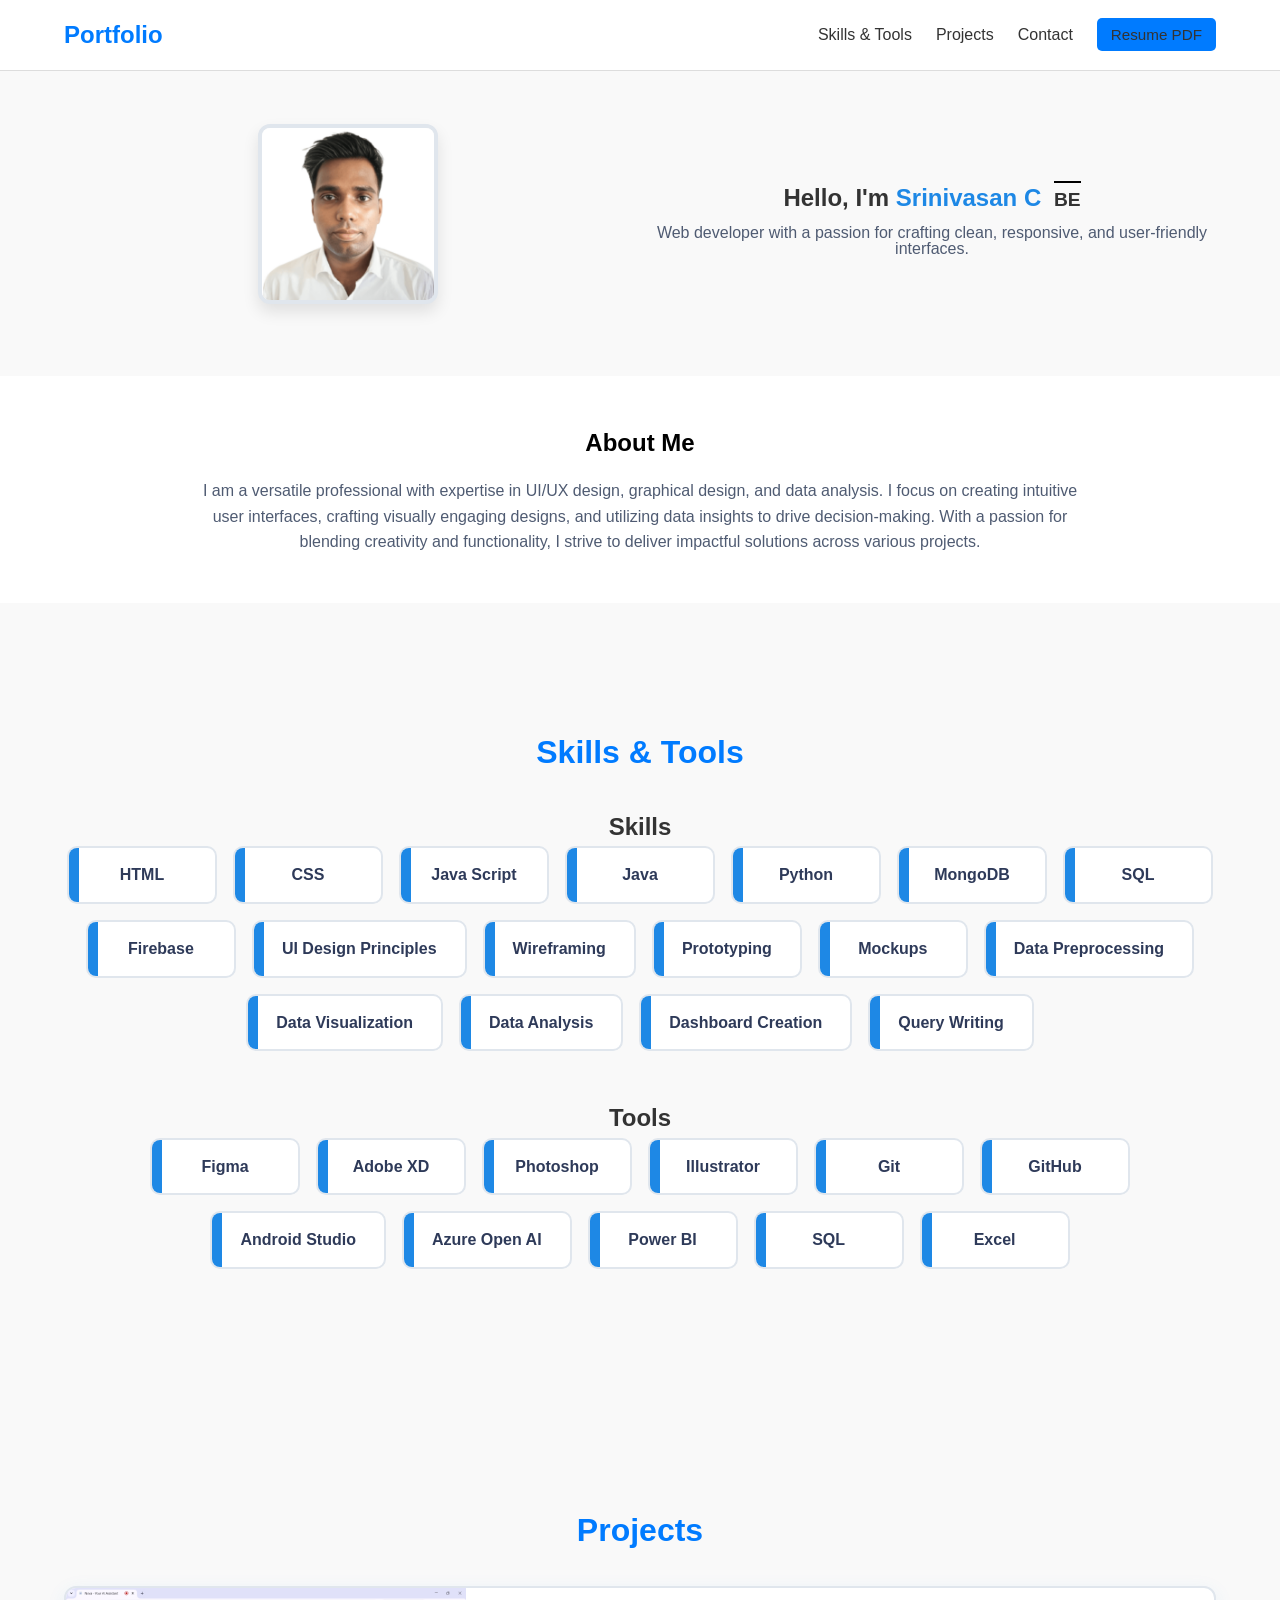
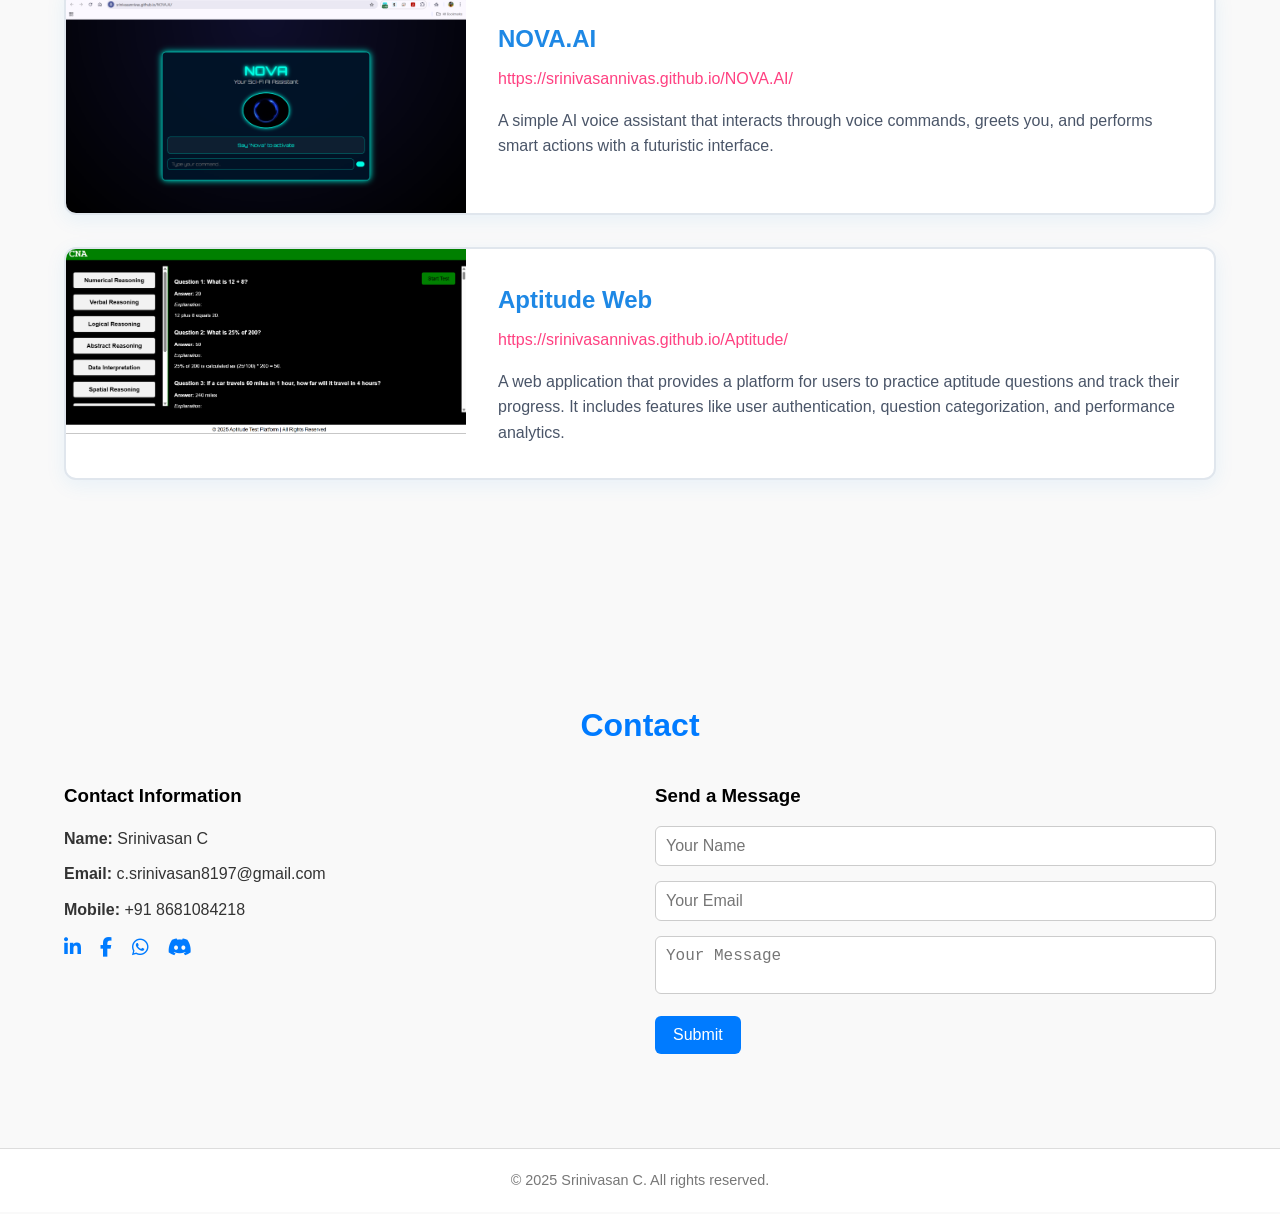
<file: index.html>
<!DOCTYPE html>
<html lang="en">
<head>
  <meta charset="UTF-8" />
  <meta name="viewport" content="width=device-width, initial-scale=1.0"/>
  <title>Portfolio</title>
  <link rel="stylesheet" href="style.css" />
  <link rel="stylesheet" href="https://cdnjs.cloudflare.com/ajax/libs/font-awesome/6.4.0/css/all.min.css" />
</head>
<body>
  <!-- Navbar -->
  <header class="navbar">
    <div class="container">
      <div class="brand"><span class="highlight">Portfolio</span></div>
      <div class="menu-toggle">&#9776;</div>
      <ul class="nav-links" id="nav-links">
        <li><a href="#home" data-link="home">Home</a></li>
        <li><a href="#skills" data-link="skills">Skills & Tools</a></li>
        <li><a href="#projects" data-link="projects">Projects</a></li>
        <li><a href="#contact" data-link="contact">Contact</a></li>
        <li><a href="resume.pdf" target="_blank" class="pdf-btn">Resume PDF</a></li>
      </ul>
    </div>
  </header>

  <!-- Main Content -->
  <main>
    <section id="home" class="home-section section">
      <div class="container grid">
        <div class="profile-section">
            <img src="image.png" alt="Srinivasan Profile Photo" class="profile-img" />
        </div>
        <div class="intro">
          <h2>
            Hello, I'm <span class="name">Srinivasan C</span>
            <span class="be-label">BE</span>
          </h2>
            <p>Web developer with a passion for crafting clean, responsive, and user-friendly interfaces.</p>
        </div>
    </div>
</section>

<section class="about-me">
    <div class="container">
        <h2>About Me</h2>
        <p>
          I am a versatile professional with expertise in UI/UX design, graphical design, and data analysis. I focus on creating intuitive user interfaces, crafting visually engaging designs, and utilizing data insights to drive decision-making. With a passion for blending creativity and functionality, I strive to deliver impactful solutions across various projects.
        </p>
    </div>
    </section>

    <section id="skills" class="section">
      <div class="container">
        <h2 class="section-heading">Skills & Tools</h2>
        <h2 class="heading">Skills</h2>
        <div class="grid-list">
          <div class="item">HTML</div>
          <div class="item">CSS</div>
          <div class="item">Java Script</div>
          <div class="item">Java</div>
          <div class="item">Python</div>
          <div class="item">MongoDB</div>
          <div class="item">SQL</div>
          <div class="item">Firebase</div>
          <div class="item">UI Design Principles</div>
          <div class="item">Wireframing</div>
          <div class="item">Prototyping</div>
          <div class="item">Mockups</div>
          <div class="item">Data Preprocessing</div>
          <div class="item">Data Visualization</div>
          <div class="item">Data Analysis</div>
          <div class="item">Dashboard Creation</div>
          <div class="item">Query Writing</div>
        </div>
        <h2 class="heading">Tools</h2>
        <div class="grid-list tools-list">
          <div class="item">Figma</div>
          <div class="item">Adobe XD</div>
          <div class="item">Photoshop</div>
          <div class="item">Illustrator</div>
          <div class="item">Git</div>
          <div class="item">GitHub</div>
          <div class="item">Android Studio</div>
          <div class="item">Azure Open AI</div>
          <div class="item">Power BI</div>
          <div class="item">SQL</div>
          <div class="item">Excel</div>
        </div>
      </div>
    </section>

    <section id="projects" class="section">
      <div class="container">
        <h2 class="section-heading">Projects</h2>
        <div class="projects-container">
          <div class="project-card">
            <div class="project-image">
              <img src="nova.png" alt="NOVA.AI Preview" />
            </div>
            <div class="project-info">
              <h3>NOVA.AI</h3>
              <a href="https://srinivasannivas.github.io/NOVA.AI/" target="_blank">
                https://srinivasannivas.github.io/NOVA.AI/
              </a>
              <p class="description">
                A simple AI voice assistant that interacts through voice commands, greets you, and performs smart actions with a futuristic interface.
              </p>
            </div>
          </div>
        </div>
        <div class="projects-container">
          <div class="project-card">
            <div class="project-image">
              <img src="CNA.png" alt="Aptitude Web Preview" />
            </div>
            <div class="project-info">
              <h3>Aptitude Web</h3>
              <a href="https://srinivasannivas.github.io/Aptitude/" target="_blank">
                https://srinivasannivas.github.io/Aptitude/
              </a>
              <p class="description">
                A web application that provides a platform for users to practice aptitude questions and track their progress. It includes features like user authentication, question categorization, and performance analytics.
              </p>
            </div>
          </div>
        </div>
      </div>
    </section>

    <section id="contact" class="section contact">
      <div class="container">
        <h2 class="section-heading">Contact</h2>
        <div class="contact-container">
          <div class="contact-info">
            <h3>Contact Information</h3>
            <p><strong>Name:</strong> Srinivasan C</p>
            <p><strong>Email:</strong> <a href="mailto:c.srinivasan8197@gmail.com">c.srinivasan8197@gmail.com</a></p>
            <p><strong>Mobile:</strong> <a href="tel:+918681084218">+91 8681084218</a></p>
            <div class="social-links">
              <a href="https://www.linkedin.com/in/srinivasan-designer/" target="_blank"><i class="fab fa-linkedin-in"></i></a>
              <a href="https://www.facebook.com/profile.php?id=100066773574095" target="_blank"><i class="fab fa-facebook-f"></i></a>
              <a href="https://wa.me/918681084218" target="_blank"><i class="fab fa-whatsapp"></i></a>
              <a href="https://discord.com/users/nivas9003" target="_blank"><i class="fab fa-discord"></i></a>
            </div>
          </div>

          <div class="message-box">
            <h3>Send a Message</h3>
            <form action="https://formsubmit.co/c.srinivasan8197@gmail.com" method="POST" id="contact-form">
              <input type="text" name="name" placeholder="Your Name" required />
              <input type="email" name="email" placeholder="Your Email" required />
              <textarea name="message" placeholder="Your Message" required></textarea>
              <input type="hidden" name="_next" value="https://srinivasannivas.github.io/Portfolio/" />
              <input type="hidden" name="_captcha" value="false" />
              <button type="submit">Submit</button>
            </form>
          </div>
        </div>
      </div>
    </section>
  </main>

  <!-- Footer -->
  <footer class="footer">
    &copy; 2025 Srinivasan C. All rights reserved.
  </footer>

  <script src="script.js"></script>
</body>
</html>
</file>
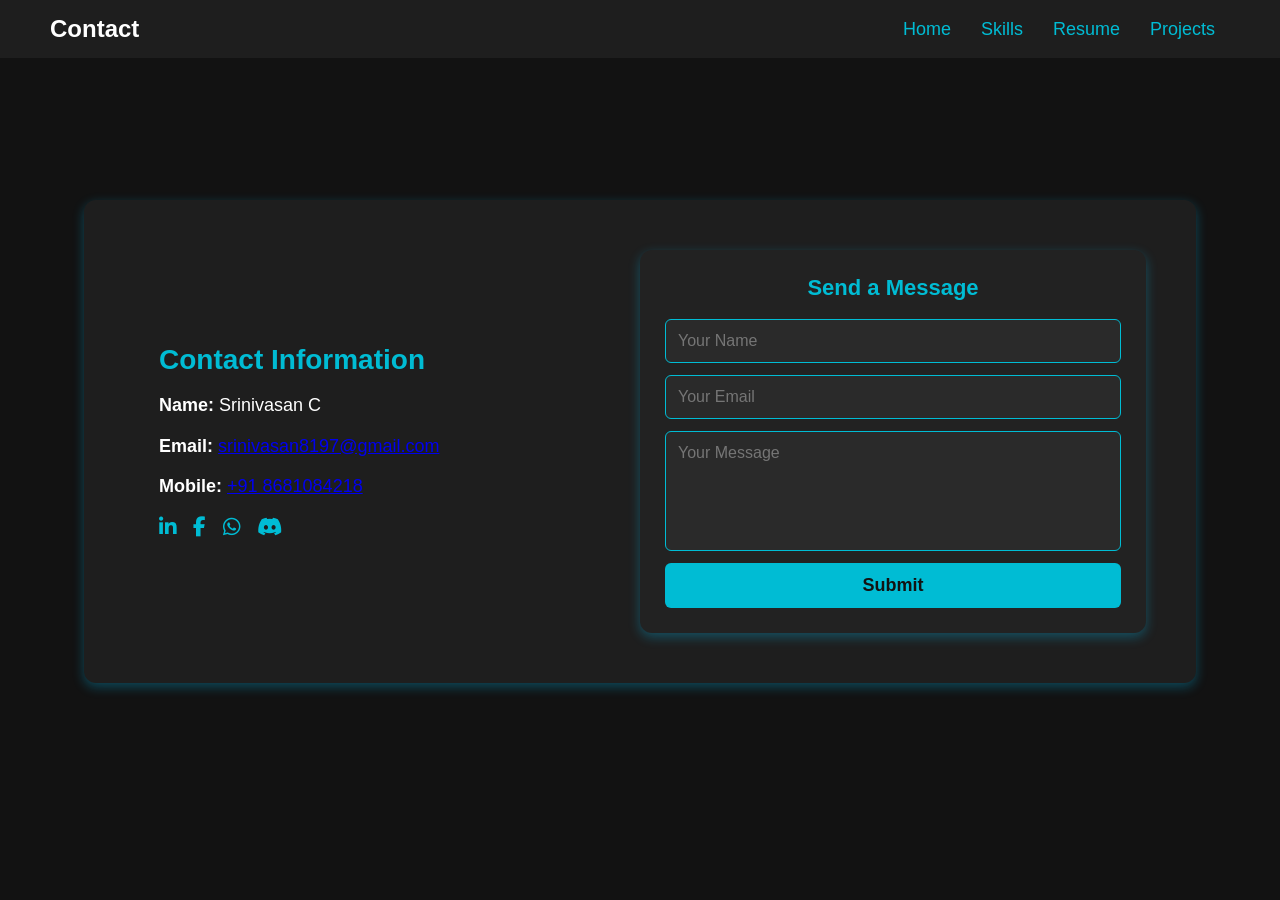
<file: contact.html>
<!DOCTYPE html>
<html lang="en">
<head>
    <meta charset="UTF-8">
    <meta name="viewport" content="width=device-width, initial-scale=1.0">
    <title>Contact</title>
    <link rel="stylesheet" href="assets/css/contact.css">
    
    <!-- Font Awesome for Social Media Icons -->
    <link rel="stylesheet" href="https://cdnjs.cloudflare.com/ajax/libs/font-awesome/6.5.1/css/all.min.css">
</head>
<body>
    <div class="container">
        <nav class="navbar">
            <h2>Contact</h2>
            <div class="menu-toggle">
                <span></span>
                <span></span>
                <span></span>
            </div>
            <ul id="nav-links">
                <li><a href="index.html">Home</a></li>
                <li><a href="skills.html">Skills</a></li>
                <li><a href="resume.html">Resume</a></li>
                <li><a href="projects.html">Projects</a></li>
            </ul>
        </nav>

        <div class="contact-container">
            <!-- Contact Information -->
            <div class="contact-info">
                <h2>Contact Information</h2>
                <p><strong>Name:</strong> Srinivasan C</p>
                <p><strong>Email:</strong> <a href="mailto:c.srinivasan8197@gmail.com">srinivasan8197@gmail.com</a></p>
                <p><strong>Mobile:</strong> <a href="tel:+918681084218">+91 8681084218</a></p>
                
                <div class="social-links">
                    <a href="https://www.linkedin.com/in/srinivasan-designer/" target="_blank">
                        <i class="fab fa-linkedin-in"></i>
                    </a>
                    <a href="https://www.facebook.com/profile.php?id=100066773574095" target="_blank">
                        <i class="fab fa-facebook-f"></i>
                    </a>
                    <a href="https://wa.me/918681084218" target="_blank">
                        <i class="fab fa-whatsapp"></i>
                    </a>
                    <a href="
                    https://discord.com/users/nivas9003" target="_blank">
                        <i class="fab fa-discord"></i>
                    </a>
                </div>
            </div>

            <!-- Contact Form -->
            <div class="message-box">
                <h3>Send a Message</h3>
                <form action="https://formsubmit.co/c.srinivasan8197@gmail.com" method="POST" id="contact-form">
                    <input type="text" name="name" id="name" placeholder="Your Name" required>
                    <input type="email" name="email" id="email" placeholder="Your Email" required>
                    <textarea name="message" id="message" placeholder="Your Message" required></textarea>

                    <!-- Form Configuration -->
                    <input type="hidden" name="_next" value="https://srinivasannivas.github.io/Portfolio/contact.html">
                    <input type="hidden" name="_captcha" value="false">

                    <button type="submit">Submit</button>
                </form>
            </div>
        </div>
    </div>

    <!-- JavaScript File -->
    <script src="assets/js/contact.js"></script>
</body>
</html>
</file>
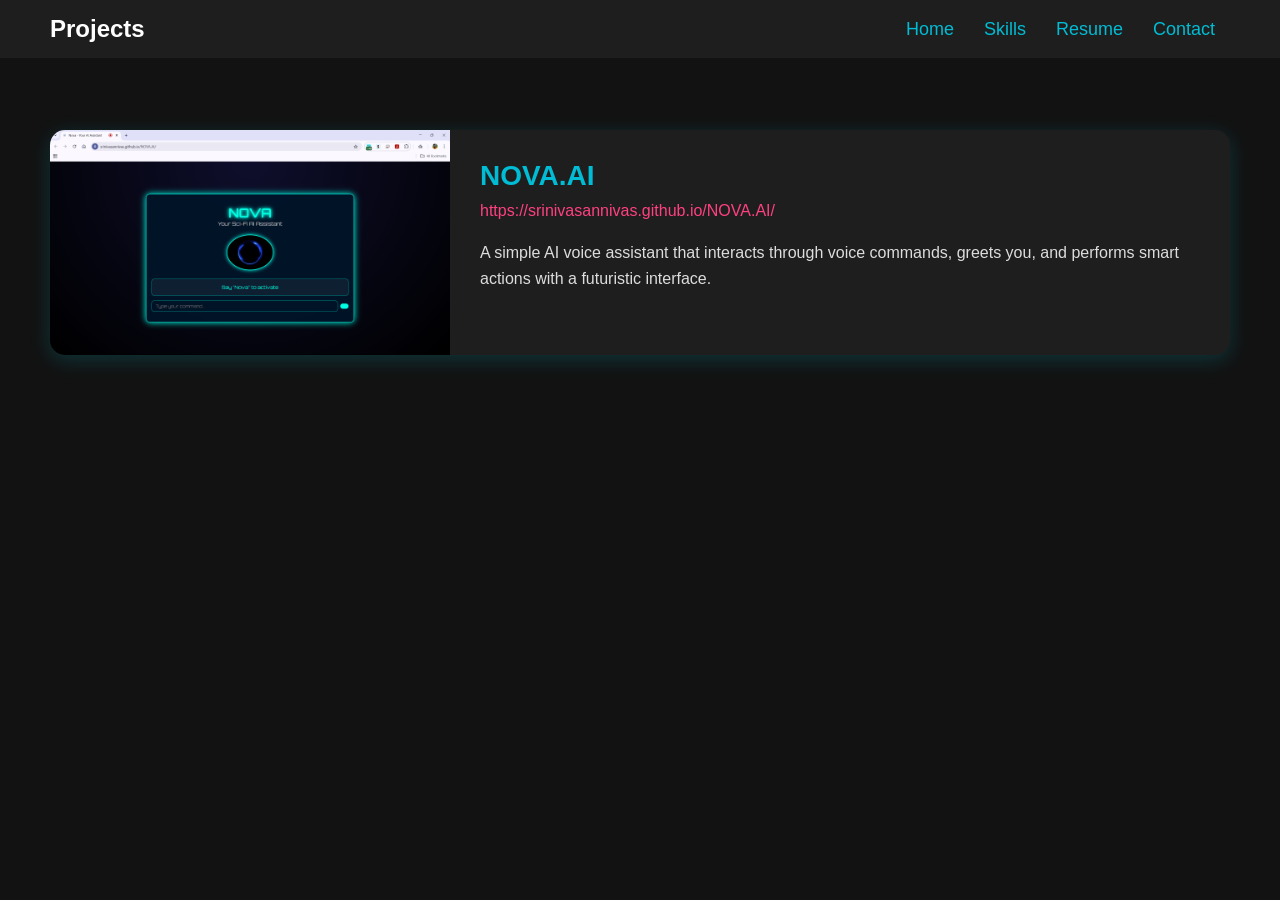
<file: projects.html>
<!DOCTYPE html>
<html lang="en">
<head>
    <meta charset="UTF-8">
    <meta name="viewport" content="width=device-width, initial-scale=1.0">
    <title>Portfolio - Projects</title>
    <link rel="stylesheet" href="assets/css/projects.css">
</head>
<body>
    <div class="container">
        <nav class="navbar">
            <h2>Projects</h2>
            <div class="menu-toggle" onclick="toggleMenu()">
                <span></span>
                <span></span>
                <span></span>
            </div>
            <ul id="nav-links">
                <li><a href="index.html">Home</a></li>
                <li><a href="skills.html">Skills</a></li>
                <li><a href="resume.html">Resume</a></li>
                <li><a href="contact.html">Contact</a></li>
            </ul>
        </nav>

        <div class="projects-section">
            <div class="project-card">
                <div class="project-image">
                    <img src="assets/images/nova.png" alt="NOVA.AI Preview">
                </div>
                <div class="project-info">
                    <h3>NOVA.AI</h3>
                    <a href="https://srinivasannivas.github.io/NOVA.AI/" target="_blank">https://srinivasannivas.github.io/NOVA.AI/</a>
                    <p class="description">
                        A simple AI voice assistant that interacts through voice commands, greets you, and performs smart actions with a futuristic interface.
                    </p>
                </div>
            </div>
        </div>
    </div>

    <script src="assets/js/projects.js"></script>
</body>
</html>
</file>
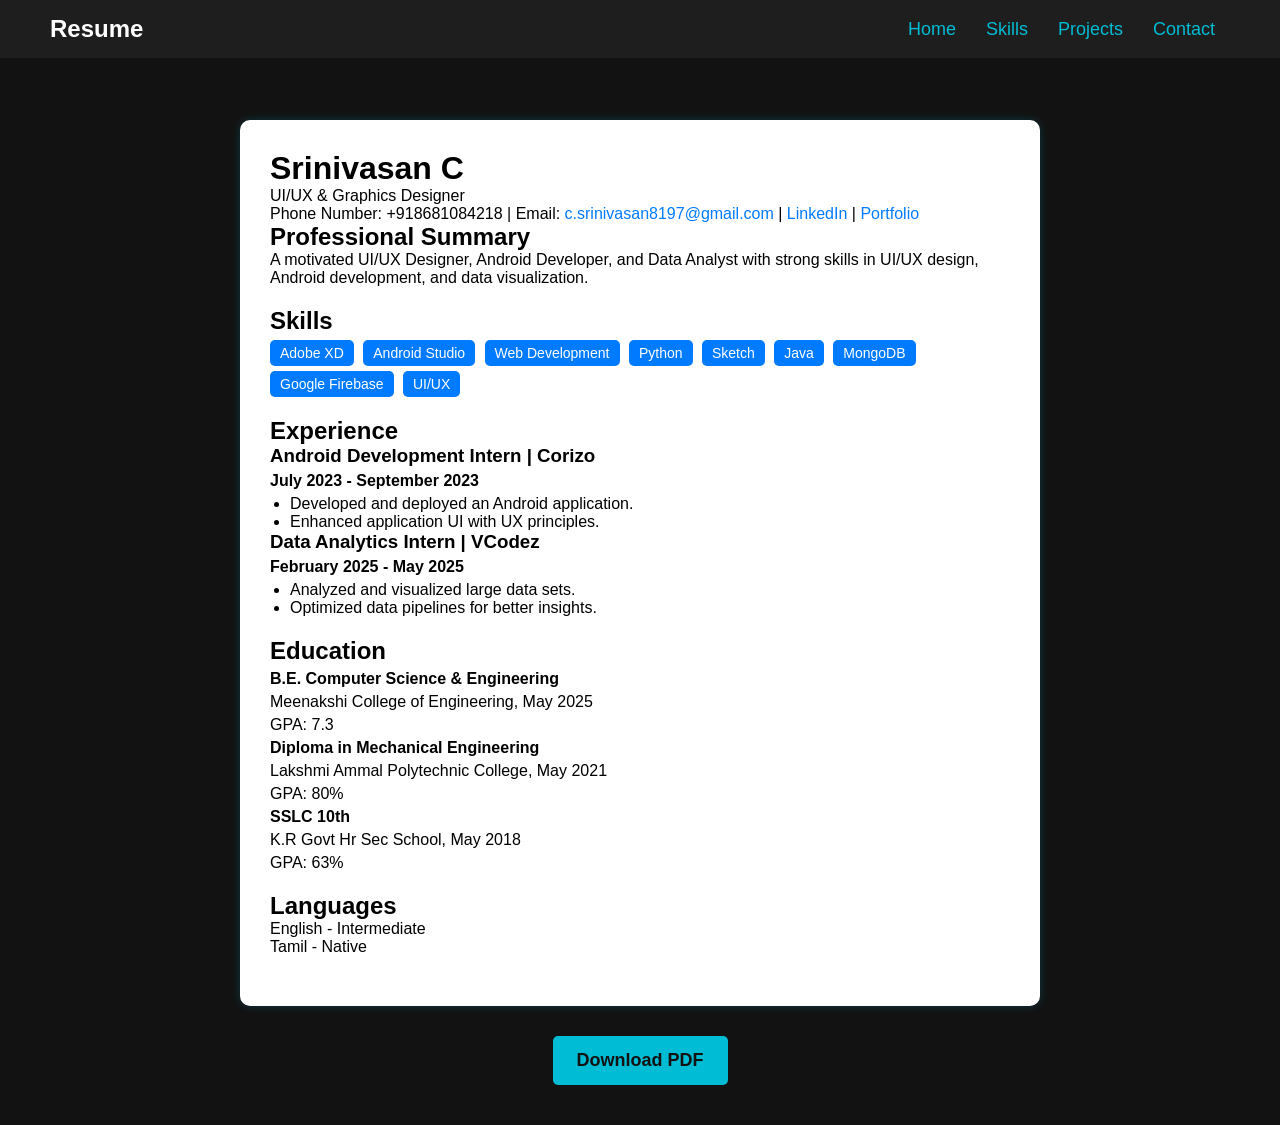
<file: resume.html>
<!DOCTYPE html>
<html lang="en">
<head>
  <meta charset="UTF-8" />
  <meta name="viewport" content="width=device-width, initial-scale=1.0"/>
  <title>Resume - Srinivasan C</title>
  <link rel="stylesheet" href="assets/css/resume.css" />
</head>
<body>
  <div class="container">
    <nav class="navbar">
      <h2>Resume</h2>
      <ul>
        <li><a href="index.html">Home</a></li>
        <li><a href="skills.html">Skills</a></li>
        <li><a href="projects.html">Projects</a></li>
        <li><a href="contact.html">Contact</a></li>
      </ul>
      <div class="menu-toggle">
        <span></span><span></span><span></span>
      </div>
    </nav>

    <div class="resume-content">
      <div class="resume-layout">
        <div class="resume-container">
          <header class="header">
            <h1>Srinivasan C</h1>
            <p>UI/UX & Graphics Designer</p>
            <p>
              Phone Number: +918681084218 |
              Email: <a href="mailto:c.srinivasan8197@gmail.com">c.srinivasan8197@gmail.com</a> |
              <a href="https://www.linkedin.com/in/srinivasan-designer/">LinkedIn</a> |
              <a href="https://srinivasannivas.github.io/Portfolio/">Portfolio</a>
            </p>
          </header>

          <section class="section">
            <h2>Professional Summary</h2>
            <p>A motivated UI/UX Designer, Android Developer, and Data Analyst with strong skills in UI/UX design, Android development, and data visualization.</p>
          </section>

          <section class="section skills">
            <h2>Skills</h2>
            <span>Adobe XD</span> <span>Android Studio</span> <span>Web Development</span> <span>Python</span>
            <span>Sketch</span> <span>Java</span> <span>MongoDB</span> <span>Google Firebase</span> <span>UI/UX</span>
          </section>

          <section class="section experience">
            <h2>Experience</h2>
            <h3>Android Development Intern | Corizo</h3>
            <p><strong>July 2023 - September 2023</strong></p>
            <ul>
              <li>Developed and deployed an Android application.</li>
              <li>Enhanced application UI with UX principles.</li>
            </ul>
            <h3>Data Analytics Intern | VCodez</h3>
            <p><strong>February 2025 - May 2025</strong></p>
            <ul>
              <li>Analyzed and visualized large data sets.</li>
              <li>Optimized data pipelines for better insights.</li>
            </ul>
          </section>

          <section class="section education">
            <h2>Education</h2>
            <p><strong>B.E. Computer Science & Engineering</strong></p>
            <p>Meenakshi College of Engineering, May 2025</p>
            <p>GPA: 7.3</p>
            <p><strong>Diploma in Mechanical Engineering</strong></p>
            <p>Lakshmi Ammal Polytechnic College, May 2021</p>
            <p>GPA: 80%</p>
            <p><strong>SSLC 10th</strong></p>
            <p>K.R Govt Hr Sec School, May 2018</p>
            <p>GPA: 63%</p>
          </section>

          <section class="section">
            <h2>Languages</h2>
            <p>English - Intermediate</p>
            <p>Tamil - Native</p>
          </section>
        </div>

        <div class="download-box">
          <a href="assets/resume.pdf" download class="download-btn">Download PDF</a>
        </div>
      </div>
    </div>
  </div>

  <script src="assets/js/resume.js"></script>
</body>
</html>
</file>
<file: style.css>
/* Base Reset and Body Styles */
* {
  margin: 0;
  padding: 0;
  box-sizing: border-box;
}

body {
  font-family: 'Segoe UI', Tahoma, Geneva, Verdana, sans-serif;
  line-height: 1.6;
  color: #333;
  background-color: #f9f9f9;
}

/* Container */
.container {
  width: 90%;
  max-width: 1200px;
  margin: auto;
}

/* Navbar Styles */
.navbar {
  background: #fff;
  border-bottom: 1px solid #ddd;
  position: fixed;
  width: 100%;
  top: 0;
  z-index: 1000;
}

.navbar .container {
  display: flex;
  justify-content: space-between;
  align-items: center;
  padding: 1rem 0;
}

.brand {
  font-size: 1.5rem;
  font-weight: bold;
}

.brand .highlight {
  color: #007bff;
}

.menu-toggle {
  display: none;
  font-size: 1.5rem;
  cursor: pointer;
}

.nav-links {
  list-style: none;
  display: flex;
  gap: 1.5rem;
}

.nav-links li a {
  text-decoration: none;
  color: #333;
  font-weight: 500;
  transition: color 0.3s ease;
}

.nav-links li a:hover {
  color: #007bff;
}

/* PDF Button */
.pdf-btn {
  padding: 8px 14px;
  background: #007bff;
  color: #fff;
  border-radius: 5px;
  text-decoration: none;
  font-size: 0.95rem;
  transition: background-color 0.3s ease;
}

.pdf-btn:hover {
  background-color: #0056b3;
}

/* Section Styles */
.section {
  padding: 100px 0 60px;
  margin-top: 60px;
}

.section-heading {
  font-size: 2rem;
  color: #007bff;
  text-align: center;
  margin-bottom: 30px;
  font-weight: bold;
}

#home {
  scroll-margin-top: 100px;
}

/* Home Section */
.home-section {
  flex: 1;
  display: flex;
  align-items: center;
  justify-content: center;
  padding: 3rem 1rem; /* Reduced padding */
}

/* Grid layout for larger screens */
.grid {
  display: grid;
  grid-template-columns: 1fr 1fr;
  gap: 1rem;
  align-items: center;
}

/* Profile image styling */
.profile-img {
  max-width: 180px; /* Reduced width */
  width: 100%;
  border-radius: 12px;
  border: 4px solid #e0e6ed;
  box-shadow: 0 8px 16px rgba(0, 0, 0, 0.1);
  background-color: #ffffff;
  transition: transform 0.3s ease, box-shadow 0.3s ease;
}

.profile-img:hover {
  transform: scale(1.05); /* Slight zoom */
  box-shadow: 0 12px 24px rgba(0, 0, 0, 0.15);
}

/* Intro content styling */
.intro {
  max-width: 600px;
}

.intro h2 {
  font-size: 1.5rem;
  margin-bottom: 0.5rem;
}

.intro h2 .name {
  color: #1e88e5;
}

.intro h2 .be-label {
  display: inline-block;
  border-top: 2px solid #000;
  padding-top: 2px;
  margin-left: 6px;
  font-size: 1.2rem;
  color: #333;
}

.intro p {
  font-size: 1rem;
  color: #4f5b72;
  line-height: 1;
}


/* Mobile View */
@media (max-width: 768px) {
  .grid {
    grid-template-columns: 1fr; /* Stack the content vertically */
    text-align: center;
  }

  .profile-img {
    margin-bottom: 0.5rem; /* Space between image and content */
  }

  .intro h2 {
    font-size: 1.3rem; /* Smaller font size */
  }

  .intro p {
    font-size: 0.9rem; /* Smaller font size */
  }
}

/* About Me Section */
.about-me {
  background-color: #ffffff;
  padding: 3rem 1rem; /* Reduced padding */
  text-align: center;
  color: #2e3a59;
  flex: 1;
}

.about-me h2 {
  font-size: 1.5rem; /* Reduced font size */
  margin-bottom: 1rem;
  color: #000000;
}

.about-me p {
  max-width: 900px; /* Reduced max width */
  margin: 0 auto;
  font-size: 1rem; /* Smaller font size */
  line-height: 1.6;
  color: #4f5b72;
}

/* Skills & Tools */
  .section {
    padding: 4rem 0;
    text-align: center;
  }
  .section-title {
    font-size: 2rem;
    color: #1e88e5;
    margin-bottom: 2rem;
  }
  
  /* Grid */
  .grid-list {
    display: flex;
    flex-wrap: wrap;
    gap: 1rem;
    justify-content: center;
    margin-bottom: 3rem;
  }
  
  /* Item Style with left-to-right fill animation */
  .item {
    position: relative;
    padding: 14px 28px;
    min-width: 150px;
    background-color: #ffffff;
    border: 2px solid #e0e6ed;
    border-radius: 10px;
    font-size: 1rem;
    font-weight: 600;
    color: #2e3a59;
    text-align: center;
    cursor: default;
    overflow: hidden;
    z-index: 0;
    transition: color 0.3s ease;
  }
  
  /* Left blue bar initially visible */
  .item::before {
    content: "";
    position: absolute;
    top: 0;
    left: 0;
    height: 100%;
    width: 10px;
    background-color: #1e88e5;
    transition: width 0.4s ease;
    z-index: -1;
  }
  
  /* On hover, blue fills from left to right */
  .item:hover::before {
    width: 100%;
  }
  
  /* Text color changes on hover */
  .item:hover {
    color: #ffffff;
  }
  
/* Projects */
.project-card {
  display: flex;
  flex-wrap: wrap;
  background-color: #ffffff;
  border: 2px solid #e0e6ed;
  border-radius: 12px;
  overflow: hidden;
  box-shadow: 0 5px 20px rgba(30, 136, 229, 0.08);
  margin-bottom: 2rem;
  
}

.project-image {
  flex: 1 1 300px;
  max-width: 400px;
}

.project-image img {
  width: 100%;
  height: auto;
  display: block;
}

.project-info {
  flex: 2 1 400px;
  padding: 2rem;
  text-align: left;
}

.project-info h3 {
  font-size: 1.5rem;
  color: #1e88e5;
  margin-bottom: 0.5rem;
}

.project-info a {
  color: #ff4081;
  text-decoration: none;
  word-break: break-word;
  display: inline-block;
  margin-bottom: 1rem;
}

.project-info a:hover {
  text-decoration: underline;
}

.project-info .description {
  font-size: 1rem;
  line-height: 1.6;
  color: #4a5568;
}

/* Contact */
.contact-container {
  display: flex;
  flex-wrap: wrap;
  gap: 30px;
  justify-content: flex-start;
  text-align: left;
  margin-bottom: 0;
  padding-bottom: 0;
}

.contact-info, .message-box {
  flex: 1 1 300px;
}

.contact-info h3,
.message-box h3 {
  margin-bottom: 15px;
  color: #000;
  text-align: left;
}

.contact-info p, 
.contact-info a {
  margin-bottom: 10px;
  color: #333;
  text-decoration: none;
  text-align: left;
}

.social-links {
  margin-top: 10px;
  text-align: left;
}

.social-links a {
  margin-right: 15px;
  color: #007bff;
  font-size: 1.2rem;
}

.social-links a:hover {
  color: #0056b3;
}

/* Contact Form */
form input,
form textarea {
  width: 100%;
  padding: 10px;
  margin-bottom: 15px;
  border-radius: 6px;
  border: 1px solid #ccc;
  font-size: 1rem;
  resize: none;
  text-align: left;
}

form button {
  background: #007bff;
  color: #fff;
  border: none;
  padding: 10px 18px;
  font-size: 1rem;
  border-radius: 6px;
  cursor: pointer;
  transition: background-color 0.3s ease;
  margin-bottom: 0; /* No extra space to push footer away */
  text-align: left;
}

form button:hover {
  background-color: #0056b3;
}

/* Footer */
.footer {
  text-align: center;
  padding: 20px;
  background: #fff;
  border-top: 1px solid #ddd;
  color: #777;
  font-size: 0.9rem;
  margin-top: 30px; /* Small gap after contact */
}


/* Responsive */
@media (max-width: 768px) {
  .section {
    padding-top: 100px; /* Increased padding to account for fixed navbar */
  }
  
  .nav-links {
    position: absolute;
    top: 70px;
    left: 0;
    background: #fff;
    flex-direction: column;
    width: 100%;
    display: none;
    padding: 20px 0;
    align-items: center;
    text-align: center;
    z-index: 999; /* Ensure nav menu appears over content */
  }

  .nav-links.show {
    display: flex;
  }

  .menu-toggle {
    display: block;
  }
}
</file>
<file: assets/css/contact.css>
/* General Reset */
* {
    margin: 0;
    padding: 0;
    box-sizing: border-box;
    font-family: "Poppins", sans-serif;
}

/* Body Styling */
body {
    background-color: #121212;
    color: #ffffff;
}

/* Container */
.container { 
    width: 90%;
    max-width: 1200px;
    margin: auto;
    text-align: center;
    padding: 100px 20px 40px;
}

/* Navigation Bar */
.navbar {
    display: flex;
    justify-content: space-between;
    align-items: center;
    padding: 15px 50px;
    background-color: #1e1e1e;
    position: fixed;
    width: 100%;
    top: 0;
    left: 0;
    z-index: 1000;
}

/* Navigation List */
.navbar ul {
    list-style: none;
    display: flex;
}

.navbar ul li {
    margin: 0 15px;
}

.navbar ul li a {
    text-decoration: none;
    color: #00bcd4;
    font-size: 18px;
    transition: color 0.3s ease;
}

.navbar ul li a:hover {
    color: #ff4081;
}

/* Hamburger Menu */
.menu-toggle {
    display: none;
    flex-direction: column;
    cursor: pointer;
}

.menu-toggle span {
    background: #00bcd4;
    display: block;
    height: 3px;
    width: 25px;
    margin: 5px 0;
    transition: 0.3s;
}

/* Mobile Styles */
@media (max-width: 768px) {
    .menu-toggle {
        display: flex;
    }

    .navbar ul {
        display: none;
        flex-direction: column;
        background: #1e1e1e;
        position: absolute;
        top: 60px;
        right: 0;
        width: 100%;
        text-align: center;
        padding: 10px 0;
    }

    .navbar ul.active {
        display: flex;
        animation: fadeIn 0.5s ease-in-out;
    }

    .navbar ul li {
        margin: 10px 0;
    }

    @keyframes fadeIn {
        from {
            opacity: 0;
            transform: translateY(-10px);
        }
        to {
            opacity: 1;
            transform: translateY(0);
        }
    }
}

/* Contact Section */
.contact-container {
    display: flex;
    flex-wrap: wrap;
    justify-content: space-between;
    align-items: center;
    margin-top: 100px;
    padding: 50px;
    background: #1e1e1e;
    border-radius: 12px;
    box-shadow: 0px 4px 12px rgba(0, 198, 255, 0.3);
}

/* Contact Info */
.contact-info {
    width: 45%;
    padding: 25px;
    text-align: left;
}

.contact-info h2 {
    font-size: 28px;
    color: #00bcd4;
    margin-bottom: 15px;
}

.contact-info p {
    font-size: 18px;
    margin-bottom: 12px;
    line-height: 1.6;
}

/* Social Links */
.social-links {
    margin-top: 15px;
}

.social-links a {
    display: inline-block;
    margin-right: 12px;
    color: #00bcd4;
    font-size: 20px;
    transition: 0.3s;
}

.social-links a:hover {
    color: #ff4081;
    transform: scale(1.1);
}

/* Contact Form */
.message-box {
    width: 50%;
    padding: 25px;
    background: #222;
    border-radius: 12px;
    box-shadow: 0px 4px 12px rgba(0, 198, 255, 0.3);
}

.message-box h3 {
    font-size: 22px;
    margin-bottom: 18px;
    color: #00bcd4;
    font-weight: bold;
}

#contact-form {
    display: flex;
    flex-direction: column;
}

#contact-form input,
#contact-form textarea {
    width: 100%;
    padding: 12px;
    margin-bottom: 12px;
    border: 1px solid #00bcd4;
    background: #2a2a2a;
    color: #ffffff;
    border-radius: 6px;
    font-size: 16px;
}

#contact-form textarea {
    resize: none;
    height: 120px;
}

#contact-form button {
    padding: 12px;
    font-size: 18px;
    background: #00bcd4;
    border: none;
    color: #121212;
    cursor: pointer;
    border-radius: 6px;
    font-weight: bold;
    transition: 0.3s ease-in-out;
}

#contact-form button:hover {
    background: #ff4081;
    color: #ffffff;
    transform: scale(1.05);
}

/* Responsive Design */
@media (max-width: 768px) {
    .menu-toggle {
        display: block;
    }

    .nav-links {
        display: none;
        flex-direction: column;
        position: absolute;
        top: 60px;
        right: 20px;
        background: #222;
        padding: 10px;
        border-radius: 8px;
    }

    .nav-links.active {
        display: flex;
    }

    .contact-container {
        flex-direction: column;
        padding: 30px;
        text-align: center;
    }

    .contact-info, .message-box {
        width: 100%;
    }

    .message-box {
        margin-top: 20px;
    }
}
</file>
<file: assets/css/projects.css>
/* General Reset */
* {
    margin: 0;
    padding: 0;
    box-sizing: border-box;
    font-family: "Poppins", sans-serif;
}

/* Body Styling */
body {
    background-color: #121212;
    color: #ffffff;
}

/* Navigation Bar */
.navbar {
    display: flex;
    justify-content: space-between;
    align-items: center;
    padding: 15px 50px;
    background-color: #1e1e1e;
    position: fixed;
    width: 100%;
    top: 0;
    left: 0;
    z-index: 1000;
}

/* Navigation List */
.navbar ul {
    list-style: none;
    display: flex;
}

.navbar ul li {
    margin: 0 15px;
}

.navbar ul li a {
    text-decoration: none;
    color: #00bcd4;
    font-size: 18px;
    transition: color 0.3s ease;
}

.navbar ul li a:hover {
    color: #ff4081;
}

/* Hamburger Menu */
.menu-toggle {
    display: none;
    flex-direction: column;
    cursor: pointer;
}

.menu-toggle span {
    background: #00bcd4;
    display: block;
    height: 3px;
    width: 25px;
    margin: 5px 0;
    transition: 0.3s;
}

/* Mobile Styles */
@media (max-width: 768px) {
    .menu-toggle {
        display: flex;
    }

    .navbar ul {
        display: none;
        flex-direction: column;
        background: #1e1e1e;
        position: absolute;
        top: 60px;
        right: 0;
        width: 100%;
        text-align: center;
        padding: 10px 0;
    }

    .navbar ul.active {
        display: flex;
        animation: fadeIn 0.5s ease-in-out;
    }

    .navbar ul li {
        margin: 10px 0;
    }

    @keyframes fadeIn {
        from {
            opacity: 0;
            transform: translateY(-10px);
        }
        to {
            opacity: 1;
            transform: translateY(0);
        }
    }
}

/* Projects Section */
.projects-section {
    padding: 100px 50px 50px;
}

.project-card {
    display: flex;
    background: #1e1e1e;
    border-radius: 15px;
    overflow: hidden;
    margin-top: 30px;
    box-shadow: 0 5px 20px rgba(0, 188, 212, 0.2);
    flex-wrap: wrap;
}

.project-image {
    flex: 1 1 300px;
    max-width: 400px;
}

.project-image img {
    width: 100%;
    height: auto;
    display: block;
}

.project-info {
    flex: 2 1 400px;
    padding: 30px;
}

.project-info h3 {
    font-size: 28px;
    color: #00bcd4;
    margin-bottom: 10px;
}

.project-info a {
    display: inline-block;
    color: #ff4081;
    text-decoration: none;
    margin-bottom: 20px;
    word-break: break-word;
}

.project-info a:hover {
    text-decoration: underline;
}

.project-info .description {
    font-size: 16px;
    color: #dddddd;
    line-height: 1.6;
}
</file>
<file: assets/css/resume.css>
* {
    margin: 0;
    padding: 0;
    box-sizing: border-box;
    font-family: "Poppins", sans-serif;
  }
  
  body {
    background-color: #121212;
    color: #ffffff;
  }
  
  .container {
    width: 90%;
    max-width: 1200px;
    margin: auto;
    padding-top: 80px;
    min-height: 100vh;
    display: flex;
    flex-direction: column;
    justify-content: center;
  }
  
  /* Navigation Bar */
  .navbar {
    display: flex;
    justify-content: space-between;
    align-items: center;
    padding: 15px 50px;
    background-color: #1e1e1e;
    position: fixed;
    width: 100%;
    top: 0;
    left: 0;
    z-index: 1000;
  }
  
  .navbar ul {
    list-style: none;
    display: flex;
  }
  
  .navbar ul li {
    margin: 0 15px;
  }
  
  .navbar ul li a {
    text-decoration: none;
    color: #00bcd4;
    font-size: 18px;
    transition: color 0.3s ease;
  }
  
  .navbar ul li a:hover {
    color: #ff4081;
  }
  
  .menu-toggle {
    display: none;
    flex-direction: column;
    cursor: pointer;
  }
  
  .menu-toggle span {
    background: #00bcd4;
    display: block;
    height: 3px;
    width: 25px;
    margin: 5px 0;
    transition: 0.3s;
  }
  
  .resume-content {
    text-align: center;
    padding: 40px 0;
    width: 100%;
    display: flex;
    justify-content: center;
  }
  
  .resume-container {
    background: white;
    color: #000;
    padding: 30px;
    border-radius: 10px;
    box-shadow: 0px 0px 10px rgba(0, 198, 255, 0.2);
    max-width: 800px;
    text-align: left;
  }
  
  .resume-container a {
    color: #007bff;
    text-decoration: none;
  }
  
  .resume-container a:hover {
    text-decoration: underline;
  }
  
  /* Section styles */
  .section {
    margin-bottom: 20px;
  }
  
  .skills span {
    display: inline-block;
    background: #007bff;
    color: white;
    padding: 5px 10px;
    margin: 5px 5px 0 0;
    border-radius: 5px;
    font-size: 14px;
  }
  
  ul {
    list-style-type: disc;
    padding-left: 20px;
  }
  
  .education p, .experience p {
    margin: 5px 0;
  }
  
  /* Download Button at Bottom */
  .download-box {
    text-align: center;
    margin-top: 30px;
  }
  
  .download-btn {
    display: inline-block;
    padding: 14px 24px;
    font-size: 18px;
    font-weight: 600;
    color: #121212;
    background: #00bcd4;
    text-decoration: none;
    border-radius: 5px;
    transition: 0.3s ease;
  }
  
  .download-btn:hover {
    background: #ffffff;
    color: #00bcd4;
    box-shadow: 0 0 8px rgba(255, 255, 255, 0.2);
  }
  
  /* Responsive Design */
  @media (max-width: 768px) {
    .resume-container {
      padding: 20px;
    }
  
    .download-btn {
      width: 100%;
    }
  
    .navbar ul {
      flex-direction: column;
      display: none;
      background: #1e1e1e;
      position: absolute;
      top: 60px;
      right: 0;
      width: 100%;
      text-align: center;
      padding: 10px 0;
    }
  
    .navbar ul.active {
      display: flex;
    }
  
    .menu-toggle {
      display: flex;
    }
  }
</file>
